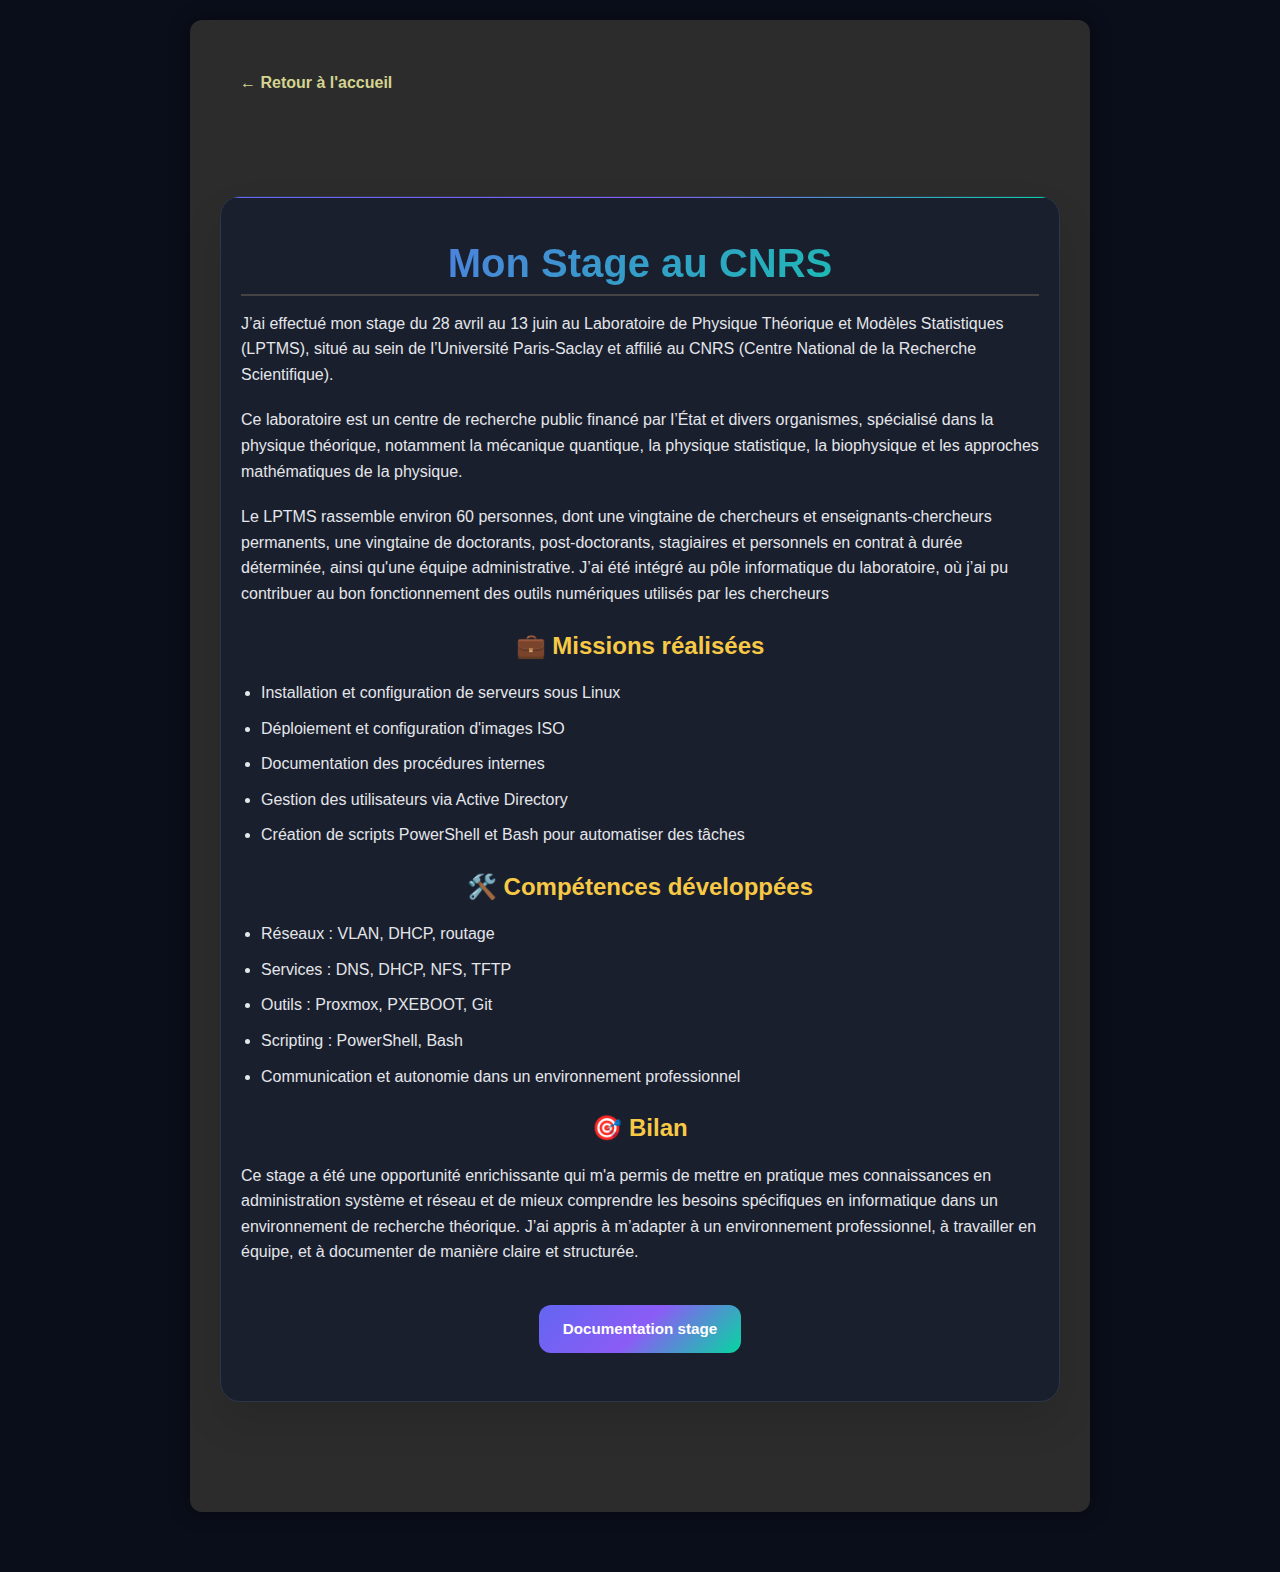
<file: stage.html>
<!DOCTYPE html>
<html lang="fr">
<head>
  <meta charset="UTF-8" />
  <meta name="viewport" content="width=device-width, initial-scale=1.0" />
  <title>Mon Stage - Clément Harinquet</title>
  <link rel="stylesheet" href="style.css" />
</head>
<body>
  <script src="script-contact.js"></script>
  <div class="custom-cursor"></div>

  <div class="stage-container">
  <nav class="back-nav">
    <a href="index.html">← Retour à l'accueil</a>
  </nav>

  <section class="section fade-in">
    <h2>Mon Stage au CNRS</h2>
    <p> J’ai effectué mon stage du 28 avril au 13 juin au Laboratoire de Physique Théorique et Modèles Statistiques (LPTMS), situé au sein de l’Université Paris-Saclay et affilié au CNRS (Centre National de la Recherche Scientifique). 
      <p>Ce laboratoire est un centre de recherche public financé par l’État et divers organismes, spécialisé dans la physique théorique, notamment la mécanique quantique, la physique statistique, la biophysique et les approches mathématiques de la physique.

</p>
Le LPTMS rassemble environ 60 personnes, dont une vingtaine de chercheurs et enseignants-chercheurs permanents, une vingtaine de doctorants, post-doctorants, stagiaires et personnels en contrat à durée déterminée, ainsi qu'une équipe administrative.

J’ai été intégré au pôle informatique du laboratoire, où j’ai pu contribuer au bon fonctionnement des outils numériques utilisés par les chercheurs</p>


    <h3>💼 Missions réalisées</h3>
    <ul>
      <li>Installation et configuration de serveurs sous Linux</li>
      <li>Déploiement et configuration d'images ISO</li>
      <li>Documentation des procédures internes</li>
      <li>Gestion des utilisateurs via Active Directory</li>
      <li>Création de scripts PowerShell et Bash pour automatiser des tâches</li>
    </ul>

    <h3>🛠️ Compétences développées</h3>
    <ul>
      <li>Réseaux : VLAN, DHCP, routage</li>
      <li>Services : DNS, DHCP, NFS, TFTP</li>
      <li>Outils : Proxmox, PXEBOOT, Git</li>
      <li>Scripting : PowerShell, Bash</li>
      <li>Communication et autonomie dans un environnement professionnel</li>
    </ul>

    <h3>🎯 Bilan</h3>
    <p>
      Ce stage a été une opportunité enrichissante qui m'a permis de mettre en pratique mes connaissances en administration système et réseau et de mieux comprendre les besoins spécifiques en informatique dans un environnement de recherche théorique. J’ai appris à m’adapter à un environnement professionnel, à travailler en équipe, et à documenter de manière claire et structurée.
    </p>

    <div class="btn-container">
  <a href="Asset/Documentation stage.pdf" class="btn" download>Documentation stage</a>
</div>
     
      
  </section>

  
  </div>
  
</html>
</file>
<file: style.css>
:root {
  /* Modern dark theme with blue/purple gradient accents */
  --bg-color: #0a0e1a;
  --bg-secondary: #141929;
  --bg-tertiary: #1e2332;
  --text-color: #e4e6ea;
  --text-secondary: #b0b8c8;
  --text-muted: #8892a8;
  
  /* Primary gradient colors */
  --primary-color: #6366f1;
  --primary-dark: #4f46e5;
  --primary-light: #818cf8;
  
  /* Accent colors */
  --accent-color: #06d6a0;
  --accent-dark: #059669;
  --accent-light: #34d399;
  
  /* Secondary accent */
  --secondary-color: #f59e0b;
  --secondary-dark: #d97706;
  --secondary-light: #fbbf24;
  
  /* Card and surface colors */
  --card-bg: #1a1f2e;
  --card-bg-hover: #242938;
  --section-bg: #161b26;
  --input-bg: #1e2332;
  --border-color: #2d3748;
  --border-hover: #4a5568;
  
  /* Status colors */
  --success-color: #10b981;
  --warning-color: #f59e0b;
  --error-color: #ef4444;
  
  /* Gradients */
  --gradient-primary: linear-gradient(135deg, #6366f1 0%, #8b5cf6 50%, #06d6a0 100%);
  --gradient-secondary: linear-gradient(135deg, #f59e0b 0%, #ef4444 100%);
  --gradient-card: linear-gradient(135deg, #1a1f2e 0%, #242938 100%);
  --gradient-text: linear-gradient(135deg, #6366f1, #06d6a0);
}

body.light-mode {
  /* Modern light theme */
  --bg-color: #f8fafc;
  --bg-secondary: #f1f5f9;
  --bg-tertiary: #e2e8f0;
  --text-color: #1e293b;
  --text-secondary: #475569;
  --text-muted: #64748b;
  
  --primary-color: #3b82f6;
  --primary-dark: #1d4ed8;
  --primary-light: #60a5fa;
  
  --accent-color: #059669;
  --accent-dark: #047857;
  --accent-light: #10b981;
  
  --secondary-color: #d97706;
  --secondary-dark: #92400e;
  --secondary-light: #f59e0b;
  
  --card-bg: #ffffff;
  --card-bg-hover: #f8fafc;
  --section-bg: #ffffff;
  --input-bg: #f1f5f9;
  --border-color: #e2e8f0;
  --border-hover: #cbd5e1;
  
  --success-color: #059669;
  --warning-color: #d97706;
  --error-color: #dc2626;
  
  --gradient-primary: linear-gradient(135deg, #3b82f6 0%, #8b5cf6 50%, #059669 100%);
  --gradient-secondary: linear-gradient(135deg, #d97706 0%, #dc2626 100%);
  --gradient-card: linear-gradient(135deg, #ffffff 0%, #f8fafc 100%);
  --gradient-text: linear-gradient(135deg, #3b82f6, #059669);
}

*{
    margin: 0;
    padding: 0;
    box-sizing: border-box;
  }
  
  body {
    font-family: 'Poppins', sans-serif;
    background: var(--bg-color);
    color: var(--text-color);
    line-height: 1.6;
    font-size: 16px;
    overflow-x: hidden;
  }
  
  /* Custom scrollbar */
  ::-webkit-scrollbar {
    width: 8px;
  }
  
  ::-webkit-scrollbar-track {
    background: var(--bg-secondary);
  }
  
  ::-webkit-scrollbar-thumb {
    background: var(--primary-color);
    border-radius: 4px;
  }
  
  ::-webkit-scrollbar-thumb:hover {
    background: var(--primary-dark);
  }
  
  .navbar {
  position: fixed;
  top: 0;
  width: 100%;
  z-index: 999;
  background: rgba(10, 14, 26, 0.9);
  backdrop-filter: blur(20px);
  border-bottom: 1px solid var(--border-color);
  transition: all 0.4s ease;
  display: flex;
  justify-content: space-between;
  align-items: center;
  padding: 1rem 2rem;
  font-size: 15px;

  .navbar.scrolled {
    background: var(--bg-color);
    box-shadow: 0 8px 32px rgba(0, 0, 0, 0.3);
  }
    
  }



  .logo {
    display: flex;
    align-items: center;
    font-weight: bold;
    background: var(--gradient-text);
    -webkit-background-clip: text;
    -webkit-text-fill-color: transparent;
    background-clip: text;
  }
  
  .logo img {
    height: 60px;
    margin-right: 15px;
    border-radius: 50%;
    border: 2px solid var(--primary-color);
    transition: transform 0.3s ease;
  }
  
  .logo img:hover {
    transform: scale(1.1);
  }
  
  .nav-links {
  display: flex;
  justify-content: center;
  align-items: center;
  flex: 1;
  gap: 2rem;
}

  .nav-links a {
    color: var(--text-secondary);
    text-decoration: none;
    font-weight: 500;
    position: relative;
    padding: 0.5rem 1rem;
    border-radius: 8px;
    transition: all 0.3s ease;
  }
  
  .nav-links a:hover {
    color: var(--primary-light);
    background: rgba(99, 102, 241, 0.1);
    transform: translateY(-2px);
  }
  
  .nav-links a::after {
    content: '';
    position: absolute;
    bottom: -2px;
    left: 50%;
    width: 0;
    height: 2px;
    background: var(--gradient-primary);
    transition: all 0.3s ease;
    transform: translateX(-50%);
  }
  
  .nav-links a:hover::after {
    width: 80%;
  }
  
  .section {
    max-width: 1200px;
    margin: 80px auto;
    padding: 3rem;
    background: var(--card-bg);
    border-radius: 20px;
    box-shadow: 0 20px 40px rgba(0, 0, 0, 0.1);
    border: 1px solid var(--border-color);
    position: relative;
    overflow: hidden;
  }
  
  .section::before {
    content: '';
    position: absolute;
    top: 0;
    left: 0;
    right: 0;
    height: 1px;
    background: var(--gradient-primary);
  }
  
  .hero {
    text-align: center;
    padding: 4rem 0;
  }
  
  h1, h2 {
    background: var(--gradient-text);
    -webkit-background-clip: text;
    -webkit-text-fill-color: transparent;
    background-clip: text;
    margin-bottom: 2rem;
    font-weight: 700;
  }
  
  h1 {
    font-size: 3.5rem;
    line-height: 1.2;
  }
  
  h2 {
    font-size: 2.5rem;
    line-height: 1.3;
  }
  
  h3 {
    color: var(--primary-color);
    font-size: 1.5rem;
    margin-bottom: 1rem;
    font-weight: 600;
  }
  
  .grid {
    display: grid;
    gap: 2rem;
    grid-template-columns: repeat(auto-fit, minmax(300px, 1fr));
    margin-top: 2rem;
  }
  
  .card {
    background: var(--gradient-card);
    padding: 2rem;
    border-radius: 16px;
    text-align: center;
    transition: all 0.4s ease;
    border: 1px solid var(--border-color);
    position: relative;
    overflow: hidden;
  }
  
  .card::before {
    content: '';
    position: absolute;
    top: 0;
    left: -100%;
    width: 100%;
    height: 2px;
    background: var(--gradient-primary);
    transition: left 0.5s ease;
  }
  
  .card:hover {
    transform: translateY(-8px);
    background: var(--card-bg-hover);
    box-shadow: 0 20px 40px rgba(99, 102, 241, 0.2);
    border-color: var(--primary-color);
  }
  
  .card:hover::before {
    left: 0;
  }
.btn3 {
    display: inline-block;
    margin-top: 0px;
    margin-right: 20px;
    padding: 12px 24px;
    background: var(--gradient-primary);
    color: white;
    border-radius: 12px;
    text-decoration: none;
    font-weight: 600;
    font-size: 0.95rem;
    transition: all 0.3s ease;
    position: relative;
    overflow: hidden;
    border: none;
    cursor: pointer;
  }

  .btn1 {
    display: inline-block;
    margin-top: 10px;
    padding: 12px 24px;
    background: var(--gradient-primary);
    color: white;
    border-radius: 12px;
    text-decoration: none;
    font-weight: 600;
    font-size: 0.95rem;
    transition: all 0.3s ease;
    position: relative;
    overflow: hidden;
    border: none;
    cursor: pointer;
  }
  
  .btn {
    display: inline-block;
    margin-top: 20px;
    padding: 12px 24px;
    background: var(--gradient-primary);
    color: white;
    border-radius: 12px;
    text-decoration: none;
    font-weight: 600;
    font-size: 0.95rem;
    transition: all 0.3s ease;
    position: relative;
    overflow: hidden;
    border: none;
    cursor: pointer;
  }
  
  .btn::before, .btn1::before, .btn3::before {
    content: '';
    position: absolute;
    top: 0;
    left: -100%;
    width: 100%;
    height: 100%;
    background: linear-gradient(90deg, transparent, rgba(255,255,255,0.2), transparent);
    transition: left 0.5s ease;
  }
  
  .btn:hover, .btn1:hover, .btn3:hover {
    transform: translateY(-2px);
    box-shadow: 0 12px 24px rgba(99, 102, 241, 0.4);
    filter: brightness(1.1);
  }
  
  .btn:hover::before, .btn1:hover::before, .btn3:hover::before {
    left: 100%;
  }
  
  .footer {
    text-align: center;
    padding: 20px;
    color: #555;
    font-size: 14px;
  }
  
  .fade-in {
    opacity: 0;
    transform: translateY(20px);
    transition: opacity 1s ease-out, transform 1s ease-out;
  }
  
  .fade-in.loaded {
    opacity: 1;
    transform: translateY(0);
  }
  

  html {
    scroll-behavior: smooth;
  }
  
  .contact-form {
    display: flex;
    flex-direction: column;
    gap: 15px;
    max-width: 500px;
    margin: 0 auto;
  }
  
  .contact-form input,
  .contact-form textarea {
    padding: 10px;
    font-size: 16px;
    border-radius: 8px;
    border: none;
    background-color: #2c2c2c;
    color: #d4d490;
  }
  
  .contact-form button {
    background-color: #2ea043;
    color: white;
    padding: 12px;
    font-size: 16px;
    border: none;
    border-radius: 8px;
    cursor: pointer;
    transition: background 0.3s ease;
  }
  
  .contact-form button:hover {
    background-color: #248a39;
  }
  
  .back-nav {
    padding: 20px;
    text-align: left;
  }
  
  .back-nav a {
    color: #d4d490;
    text-decoration: none;
    font-weight: bold;
    font-size: 16px;
    transition: color 0.3s ease;
  }
  
  .back-nav a:hover {
    color: #ffffff;
  }
  
 

    .stage-container {
    
    .btn-container {
  text-align: center;
  margin-top: 1rem;
}

      
    
    max-width: 900px; 
    margin: 20px auto 60px auto;
    padding: 30px;
    background-color: #2c2c2c;
    border-radius: 12px;
    box-shadow: 0 0 20px rgba(0,0,0,0.4);
  } 
  
  h1, h2, h3 {
    text-align: center;
    color: #f7c945;
    margin-bottom: 15px;
  }
  
  h2 {
    text-align:center;
    border-bottom: 2px solid #444;
    padding-bottom: 5px;
    margin-top: 0px;
  }
  
  p {
    margin-bottom: 20px;
  }
  
  .highlight {
    background-color: #3a3a3a;
    padding: 15px;
    border-left: 4px solid #f7c945;
    border-radius: 8px;
    margin-bottom: 20px;
  }
  
  ul {
    margin-bottom: 20px;
    padding-left: 20px;
  }
  
  ul li {
    margin-bottom: 10px;
  }
  
  a {
    color: #f7c945;
    text-decoration: none;
    
  }
  
  a:hover {
    text-decoration: underline;
  }



  
  
  
  
  
  
  
  
  
  
  
  
  
  /* Pour tous les conteneurs généraux */
.container, .stage-container, .section, .grid, .card {
  width: 100%;
  box-sizing: border-box;
}

/* Images responsives */
img {
  max-width: 100%;
  height: auto;
  display: block;
}

/* Sections de texte */
.section {
  padding: 40px 20px;
}

/* Titres et textes */
h1, h2, h3, p {
  word-wrap: break-word;
}

/* Grilles responsives */
.grid {
  display: flex;
  flex-wrap: wrap;
  gap: 20px;
  justify-content: center;
}

.card {
  flex: 1 1 300px;
  padding: 20px;
  background: #1f1f1f;
  border-radius: 10px;
  text-align: center;
  color: #fff;
}

/* Responsive global : petit écran */
@media screen and (max-width: 768px) {

  .stage-container {
    padding: 20px;
    font-size: 1rem;
  }

  h1, h2 {
    font-size: 1.4rem;
  }

  p {
    font-size: 1rem;
    line-height: 1.6;
  }
}


.skills-section {
  padding: 60px 20px;
  font-size: 20px;
    grid-template-columns: repeat(2, 1fr); /* 2 colonnes */
}
.skills-grid {
  display: grid;
  grid-template-columns: repeat(2, 1fr);
  gap: 30px;
  margin-top: 30px;
}

.skills-block {
  background-color: transparent;
}

.skill {
  margin-bottom: 10px;
}

.skill span {
  display: block;
  font-weight: bold;
  margin-bottom: 5px;
}

.bar {
  background-color: #333;
  border-radius: 10px;
  height: 10px;
  overflow: hidden;
  color: white;
}

.bar > div {
  background-color: #45e6b0;
  height: 100%;
  border-radius: 10px;
}

.skills-intro {
  max-width: 800px;
  margin: 0 auto 40px;
  text-align: center;
  font-size: 1.1rem;
  line-height: 1.6;
  color: var(--text-color);
}

.skills-container {
  display: flex;
  flex-wrap: wrap;
  justify-content: space-between;
  gap: 40px;
   
}

.skills-bars {
  flex: 1;
  min-width: 280px;
 
}

.cv-preview {
  flex: 1;
  min-width: 400px;
  text-align: center;
  
}

.cv-preview img {
  max-width: 100%;
  height: auto;
  border-radius: 12px;
  box-shadow: 0 0 15px rgba(0, 0, 0, 0.3);
}

.skill {
  margin-bottom: 20px;
}

.skill span {
  display: block;
  font-weight: bold;
  margin-bottom: 5px;
  color: var(--text-color);
}

.bar {
  background: #333;
  height: 10px;
  border-radius: 5px;
  overflow: hidden;
}

.bar > div {
  height: 100%;
  background: #65d6ad ; /* jaune */
  width: 0;
  transition: width 1s ease-in-out;
}

/* Responsive */
@media screen and (max-width: 768px) {
  .skills-container {
    flex-direction: column;
    align-items: center;
  }

  .cv-preview {
    margin-top: 30px;
  }
}

.hero {
  height: 100vh; /* toute la hauteur de la fenêtre */
  /* background-image: url(Asset/Design\ sans\ titre.png); */
  background-repeat: no-repeat;
  background-size: cover;
  opacity: 1;
  display: flex;
  flex-direction: column;
  justify-content: center;
  align-items: center;
  text-align: center;
  padding: 0 20px;
  box-shadow: none;
  background-color: transparent;
}
#loading-screen {
  position: fixed;
  top: 0;
  left: 0;
  width: 100%;
  height: 100%;
  background-color: #111;
  display: flex;
  flex-direction: column;
  justify-content: center;
  align-items: center;
  z-index: 9999;
  transition: opacity 1s ease, visibility 1s ease;
}

#loading-screen.fade-out {
  opacity: 0;
  visibility: hidden;
}

.spinner {
  border: 6px solid #333;
  border-top: 6px solid #00ff99;
  border-radius: 50%;
  width: 60px;
  height: 60px;
  animation: spin 1s linear infinite;
  margin-bottom: 20px;
}

@keyframes spin {
  to { transform: rotate(360deg); }
}

.loading-text {
  color: #f7c945;
  font-size: 1.4rem;
  animation: pulse 1.5s ease-in-out infinite;
}

@keyframes pulse {
  0% { opacity: 0.3; }
  50% { opacity: 1; }
  100% { opacity: 0.3; }
}


.about-content {
  display: flex;
  flex-wrap: wrap;
  gap: 30px;
  align-items: flex-start;
  margin-top: 20px;
}

.about-text {
  flex: 1;
  min-width: 200px;
   color: var(--text-color);
  font-family:'Lucida Sans', 'Lucida Sans Regular', 'Lucida Grande', 'Lucida Sans Unicode', Geneva, Verdana, sans-serif;
  line-height: 1,6;
  margin-bottom: 1,5em;
  margin-top: 50px;
}

.about-image img {
  width: 300px;
  height: 400px;
  border-radius: 8px;
  object-fit: cover;
  margin-top: 100px;
}

#projets {
  padding: 80px 20px;
  background: linear-gradient(135deg, var(--bg-color) 0%, var(--bg-secondary) 100%);
  color: var(--text-color);
  position: relative;
  overflow: hidden;
}

#projets::before {
  content: '';
  position: absolute;
  top: 0;
  left: 0;
  right: 0;
  bottom: 0;
  background: radial-gradient(circle at 30% 20%, rgba(99, 102, 241, 0.1) 0%, transparent 50%),
              radial-gradient(circle at 70% 80%, rgba(6, 214, 160, 0.1) 0%, transparent 50%);
  pointer-events: none;
}

#projets h2 {
  text-align: center;
  font-size: 2.5rem;
  font-weight: 700;
  margin-bottom: 60px;
  background: var(--gradient-text);
  background-clip: text;
  -webkit-background-clip: text;
  -webkit-text-fill-color: transparent;
  position: relative;
  z-index: 1;
}

#projets h2::after {
  content: '';
  position: absolute;
  bottom: -10px;
  left: 50%;
  transform: translateX(-50%);
  width: 80px;
  height: 4px;
  background: var(--gradient-primary);
  border-radius: 2px;
}

.projet-grid {
  display: grid;
  grid-template-columns: repeat(auto-fit, minmax(320px, 1fr));
  gap: 30px;
  max-width: 1200px;
  margin: 0 auto;
  position: relative;
  z-index: 1;
}

.projet {
  background: var(--gradient-card);
  border: 1px solid var(--border-color);
  border-radius: 16px;
  padding: 30px;
  transition: all 0.4s cubic-bezier(0.25, 0.46, 0.45, 0.94);
  position: relative;
  overflow: hidden;
  box-shadow: 0 8px 32px rgba(0, 0, 0, 0.12);
}

.projet::before {
  content: '';
  position: absolute;
  top: 0;
  left: 0;
  right: 0;
  height: 4px;
  background: var(--gradient-primary);
  transform: scaleX(0);
  transform-origin: left;
  transition: transform 0.4s ease;
}

.projet:hover::before {
  transform: scaleX(1);
}

.projet:hover {
  transform: translateY(-8px);
  border-color: var(--primary-color);
  box-shadow: 0 20px 60px rgba(99, 102, 241, 0.2);
}

.projet h3 {
  color: var(--primary-color);
  margin-bottom: 16px;
  font-size: 1.4rem;
  font-weight: 600;
  display: flex;
  align-items: center;
  gap: 12px;
}

.projet h3::before {
  content: '🔧';
  font-size: 1.2rem;
  opacity: 0.8;
}

.projet p {
  font-size: 0.95rem;
  line-height: 1.6;
  color: var(--text-secondary);
  margin-bottom: 20px;
}

.projet a {
  display: inline-flex;
  align-items: center;
  gap: 8px;
  padding: 10px 20px;
  background: var(--gradient-primary);
  color: white;
  text-decoration: none;
  border-radius: 8px;
  font-weight: 500;
  font-size: 0.9rem;
  transition: all 0.3s ease;
  box-shadow: 0 4px 12px rgba(99, 102, 241, 0.3);
}

.projet a:hover {
  transform: translateY(-2px);
  box-shadow: 0 6px 20px rgba(99, 102, 241, 0.4);
}

.projet a::after {
  content: '📄';
  font-size: 0.9rem;
}

/* Special styling for projects without documentation */
.projet:nth-child(3) h3::before,
.projet:nth-child(4) h3::before {
  content: '⚙️';
}

.projet:nth-child(5) h3::before,
.projet:nth-child(6) h3::before {
  content: '📋';
}

/* Responsive adjustments */
@media (max-width: 768px) {
  .projet-grid {
    grid-template-columns: 1fr;
    gap: 20px;
  }
  
  #projets h2 {
    font-size: 2rem;
  }
  
  .projet {
    padding: 24px;
  }
}

.reveal-on-scroll {
  opacity: 0;
  transform: translateY(20px);
  transition: all 0.6s ease-out;
}
.reveal-on-scroll.reveal {
  opacity: 1;
  transform: translateY(0);
}

#particles-js {
  position: absolute;
  top: 0;
  left: 0;
  width: 100%;
  height: 100%;
  z-index: 0; /* derrière le texte */
  pointer-events: none; /* clics passent au contenu */
}

.hero {
  position: relative; /* pour que #particles-js soit positionné dedans */
  overflow: hidden; /* éviter débordement */
  z-index: 1; /* au-dessus du canvas */
}

.hero-content {
  z-index: 2; /* au-dessus des particules */
  position: relative;
  text-align: center;
  padding: 20px;
  max-width: 700px;
  margin: 0 auto;
}

.hero-content h1 {
  font-size: 1.8rem;
  margin-bottom: 20px;
  color: #f7c945;
}

.hero-content h2 {
  font-size: 1.2rem;
  margin-bottom: 20px;
  color: #f7c945;
}

.hero-content .btn1 {
  font-size: 1rem;
  padding: 10px 20px;
}

@media screen and (max-width: 600px) {
  .hero-content h1 {
    font-size: 1.5rem;
  }

  .hero-content h2 {
    font-size: 1rem;
  }

  .hero-content .btn1 {
    font-size: 0.9rem;
  }
}

@media screen and (max-width: 768px) {
  .navbar {
    flex-direction: column;
    align-items: flex-start;
    padding: 10px 20px;
    background-color: #000 !important; /* Pour forcer fond foncé si transparent */
  }

  .nav-links {
    display: flex;
    flex-direction: column;
    width: 100%;
    margin-top: 10px;
  }

  .nav-links a {
    margin: 10px 0;
    font-size: 14px;
  }

  .logo img {
    height: 50px;
    margin-left: 0;

  }

  .logo {
    font-size: 16px;
    margin-bottom: 10px;
    filter: drop-shadow(0 0 5px #00ff99);
  }
}
.typewriter-text {
  display: inline-block;
  border-right: 2px solid #f7c945;
  white-space: nowrap;
  overflow: hidden;
  font-size: 1.8rem;
  color: #f7c945;
  animation: blinkCursor 0.75s step-end infinite;
}

@keyframes blinkCursor {
  0%, 100% { border-color: transparent; }
  50% { border-color: #f7c945; }
}


@keyframes typing {
  from { width: 0 }
  to { width: 100% }
}

@keyframes blink {
  50% { border-color: transparent }
}


.reveal-on-scroll {
  opacity: 0;
  transform: translateY(30px);
  transition: opacity 0.8s ease-out, transform 0.8s ease-out;
}

.reveal-on-scroll.reveal {
  opacity: 1;
  transform: translateY(0);
}

#particles-js { 
  transition: transform 0.1s ease;
  will-change: transform;
}

#about {
  background: linear-gradient(145deg, rgba(0,255,140,0.05), rgba(0,255,140,0.02));
  backdrop-filter: blur(2px);
  border-radius: 20px;
  padding: 40px;
  margin: 30px auto;
  box-shadow: 0 0 10px rgba(0,255,140,0.2);
}
body.light-mode #about {
  background: var(--section-bg);
  box-shadow: 0 0 15px rgba(100, 85, 60, 0.1);
  color: #4d3d2a;

}

/* Cache le curseur par défaut 
body, * {
  cursor : none;
}


/* Style du curseur personnalisé 
.body, html {
  cursor: none;
}

/*.custom-cursor {
  position: fixed;
  width: 20px;
  height: 20px;
  background-color: #00ff8c;
  border-radius: 50%;
  pointer-events: none;
  transform: translate(-50%, -50%);
  z-index: 9999;
}


/* Lors du hover sur des éléments interactifs 
a:hover, button:hover {
  cursor: none;
}

.hovered .custom-cursor {
  transform: translate(-50%, -50%) scale(1.5);
  background-color: #00ff8c;
}


/* Container dropdown */
.dropdown {
  position: relative;
  display: inline-block;
}

/* Bouton principal */
.dropbtn {
  color: inherit;
  text-decoration: none;
  padding: 10px 16px;
  display: inline-block;
  cursor: pointer;
}

/* Contenu du dropdown */
.dropdown-content {
  display: none;
  position: absolute;
  background-color: #1c1c1c;
  min-width: 160px;
  box-shadow: 0px 8px 16px rgba(0,0,0,0.3);
  z-index: 1;
  border-radius: 8px;
  overflow: hidden;
  top: 100%;
  left: 0;
}

/* Liens du dropdown */
.dropdown-content a {
  color: white;
  padding: 12px 16px;
  text-decoration: none;
  display: block;
  width: 100%;
  box-sizing: border-box;
  transition: background 0.3s ease;
}

/* Hover sur les liens */
.dropdown-content a:hover {
  background-color: #2a2a2a;
  width: 100%;
}

/* Affichage du menu au survol */
.dropdown:hover .dropdown-content {
  display: block;
}


body.small-text {
  font-size: 14px;
}

























.about-cards {
  display: flex;
  flex-wrap: wrap;
  gap: 2rem;
  justify-content: center;
  padding: 2rem;
}

.card {
  background-color: #1e1e2f;
  color: #f1f1f1;
  border-radius: 12px;
  padding: 2rem;
  width: 300px;
  box-shadow: 0 4px 12px rgba(0, 0, 0, 0.2);
  text-align: center;
  transition: transform 0.3s ease;
}

.card:hover {
  transform: translateY(-5px);
}

.card h3 {
  margin: 1rem 0 0.5rem;
}

.card h4 {
  font-weight: normal;
  color: #ccc;
  margin-bottom: 1rem;
}

.card p {
  font-size: 0.95rem;
  line-height: 1.5;
}

.card .icon {
  font-size: 2.5rem;
  margin-bottom: 1rem;
}

.card .icon img {
  width: 70px;
  height: 70px;
  border-radius: 50%;
}

/* Couleurs personnalisées */
.card.green h3 {
  color: #00d084;
}

.card.blue h3 {
  color: #00aaff;
}

.card.yellow h3 {
  color: #ffc107;
}

/* Style général */
.see-more-btn {
  margin-top: 1rem;
  background-color: transparent;
  padding: 0.5rem 1rem;
  border-radius: 8px;
  cursor: pointer;
  transition: background-color 0.3s ease, color 0.3s ease;
  font-weight: bold;
}

/* Couleur spécifique pour la carte verte */
.card.green .see-more-btn {
  border: 1px solid #00d084;
  color: #00d084;
}
.card.green .see-more-btn:hover {
  background-color: #00d084;
  color: #1e1e2f;
}

/* Couleur spécifique pour la carte bleue */
.card.blue .see-more-btn {
  border: 1px solid #00aaff;
  color: #00aaff;
}
.card.blue .see-more-btn:hover {
  background-color: #00aaff;
  color: #1e1e2f;
}

/* Couleur spécifique pour la carte jaune */
.card.yellow .see-more-btn {
  border: 1px solid #ffc107;
  color: #ffc107;
}
.card.yellow .see-more-btn:hover {
  background-color: #ffc107;
  color: #1e1e2f;
}

/* Contenu caché / animé */
.more-text {
  max-height: 0;
  overflow: hidden;
  transition: max-height 0.5s ease, opacity 0.5s ease;
  opacity: 0;
  margin-top: 0;
}

.more-text.open {
  max-height: 500px;
  opacity: 1;
  margin-top: 1rem;
}

/* Floating background shapes */
.floating-shapes {
  position: fixed;
  top: 0;
  left: 0;
  width: 100%;
  height: 100%;
  pointer-events: none;
  z-index: -1;
}

.shape {
  position: absolute;
  background: linear-gradient(45deg, rgba(247, 201, 69, 0.1), rgba(52, 152, 219, 0.1));
  border-radius: 50%;
  animation: float 20s infinite linear;
}

.shape-1 {
  width: 80px;
  height: 80px;
  top: 20%;
  left: 10%;
  animation-delay: 0s;
}

.shape-2 {
  width: 120px;
  height: 120px;
  top: 60%;
  right: 10%;
  animation-delay: -5s;
}

.shape-3 {
  width: 60px;
  height: 60px;
  top: 80%;
  left: 50%;
  animation-delay: -10s;
}

.shape-4 {
  width: 100px;
  height: 100px;
  top: 30%;
  right: 30%;
  animation-delay: -15s;
}

@keyframes float {
  0% { transform: translateY(0px) rotate(0deg); }
  25% { transform: translateY(-20px) rotate(90deg); }
  50% { transform: translateY(0px) rotate(180deg); }
  75% { transform: translateY(20px) rotate(270deg); }
  100% { transform: translateY(0px) rotate(360deg); }
}

/* Glitch effect for main title */
.glitch-effect {
  position: relative;
  animation: glitch 2s infinite;
}

.glitch-effect::before,
.glitch-effect::after {
  content: attr(data-text);
  position: absolute;
  top: 0;
  left: 0;
  width: 100%;
  height: 100%;
}

.glitch-effect::before {
  animation: glitch-1 2s infinite;
  color: #f7c945;
  z-index: -1;
}

.glitch-effect::after {
  animation: glitch-2 2s infinite;
  color: #3498db;
  z-index: -2;
}

@keyframes glitch {
  0%, 74%, 76%, 78%, 100% { transform: translate(0); }
  75% { transform: translate(2px, -2px); }
  77% { transform: translate(-2px, 2px); }
}

@keyframes glitch-1 {
  0%, 74%, 76%, 78%, 100% { transform: translate(0); }
  75% { transform: translate(-2px, -2px); }
  77% { transform: translate(2px, 2px); }
}

@keyframes glitch-2 {
  0%, 74%, 76%, 78%, 100% { transform: translate(0); }
  75% { transform: translate(2px, 2px); }
  77% { transform: translate(-2px, -2px); }
}

/* Subtitle animation */
.subtitle-animation {
  background: linear-gradient(45deg, #f7c945, #3498db, #e74c3c, #2ecc71);
  background-size: 400% 400%;
  -webkit-background-clip: text;
  -webkit-text-fill-color: transparent;
  animation: gradient-shift 3s ease infinite;
}

@keyframes gradient-shift {
  0% { background-position: 0% 50%; }
  50% { background-position: 100% 50%; }
  100% { background-position: 0% 50%; }
}

/* Pulse button effect */
.pulse-btn {
  animation: pulse 2s infinite;
  position: relative;
  overflow: hidden;
}

.pulse-btn::before {
  content: '';
  position: absolute;
  top: 50%;
  left: 50%;
  width: 0;
  height: 0;
  border-radius: 50%;
  background: rgba(255, 255, 255, 0.5);
  transform: translate(-50%, -50%);
  transition: width 0.6s, height 0.6s;
}

.pulse-btn:hover::before {
  width: 300px;
  height: 300px;
}

@keyframes pulse {
  0% { transform: scale(1); }
  50% { transform: scale(1.05); }
  100% { transform: scale(1); }
}

/* Glass effect for cards */
.glass-effect {
  background: rgba(255, 255, 255, 0.1);
  backdrop-filter: blur(10px);
  border: 1px solid rgba(255, 255, 255, 0.2);
  box-shadow: 0 8px 32px rgba(0, 0, 0, 0.1);
  transition: all 0.3s ease;
}

.glass-effect:hover {
  transform: translateY(-10px);
  box-shadow: 0 20px 40px rgba(0, 0, 0, 0.2);
}

/* Animated skills bars */
.animated-skill {
  opacity: 0;
  transform: translateX(-50px);
  animation: slideInLeft 0.6s forwards;
}

.animated-skill:nth-child(1) { animation-delay: 0.1s; }
.animated-skill:nth-child(2) { animation-delay: 0.2s; }
.animated-skill:nth-child(3) { animation-delay: 0.3s; }

@keyframes slideInLeft {
  to {
    opacity: 1;
    transform: translateX(0);
  }
}

.progress-fill {
  width: 0;
  height: 100%;
  background: linear-gradient(90deg, #f7c945, #3498db);
  border-radius: 5px;
  transition: width 2s ease-in-out;
  position: relative;
  overflow: hidden;
}

.progress-fill::after {
  content: '';
  position: absolute;
  top: 0;
  left: -100%;
  width: 100%;
  height: 100%;
  background: linear-gradient(90deg, transparent, rgba(255, 255, 255, 0.6), transparent);
  animation: shimmer 2s infinite;
}

@keyframes shimmer {
  0% { left: -100%; }
  100% { left: 100%; }
}

/* Neon button effect */
.neon-btn {
  position: relative;
  background: transparent;
  border: 2px solid #f7c945;
  color: #f7c945;
  padding: 12px 24px;
  text-decoration: none;
  border-radius: 8px;
  transition: all 0.3s ease;
  overflow: hidden;
}

.neon-btn::before {
  content: '';
  position: absolute;
  top: 0;
  left: -100%;
  width: 100%;
  height: 100%;
  background: linear-gradient(90deg, transparent, rgba(247, 201, 69, 0.4), transparent);
  transition: left 0.5s;
}

.neon-btn:hover::before {
  left: 100%;
}

.neon-btn:hover {
  color: #333;
  background: #f7c945;
  box-shadow: 0 0 20px #f7c945, 0 0 40px #f7c945;
}

/* CV container with hover effect */
.cv-container {
  position: relative;
  overflow: hidden;
  border-radius: 15px;
  transition: transform 0.3s ease;
}

.cv-container:hover {
  transform: scale(1.05);
}

.cv-overlay {
  position: absolute;
  top: 0;
  left: 0;
  width: 100%;
  height: 100%;
  background: rgba(0, 0, 0, 0.8);
  display: flex;
  align-items: center;
  justify-content: center;
  opacity: 0;
  transition: opacity 0.3s ease;
}

.cv-container:hover .cv-overlay {
  opacity: 1;
}

/* Card hover effects for projects */
.card-hover-effect {
  transition: all 0.3s ease;
  position: relative;
  overflow: hidden;
}

.card-hover-effect::before {
  content: '';
  position: absolute;
  top: 0;
  left: -100%;
  width: 100%;
  height: 100%;
  background: linear-gradient(90deg, transparent, rgba(247, 201, 69, 0.1), transparent);
  transition: left 0.5s;
}

.card-hover-effect:hover::before {
  left: 100%;
}

.card-hover-effect:hover {
  transform: translateY(-5px) scale(1.02);
  box-shadow: 0 15px 30px rgba(0, 0, 0, 0.2);
}

.projet-icon {
  font-size: 2rem;
  margin-bottom: 1rem;
  color: #f7c945;
  transition: transform 0.3s ease;
}

.card-hover-effect:hover .projet-icon {
  transform: rotateY(360deg);
}

.projet-btn {
  background: linear-gradient(45deg, #f7c945, #3498db);
  color: white;
  padding: 10px 20px;
  border: none;
  border-radius: 25px;
  text-decoration: none;
  transition: all 0.3s ease;
  position: relative;
  overflow: hidden;
}

.projet-btn:hover {
  transform: translateY(-2px);
  box-shadow: 0 10px 20px rgba(0, 0, 0, 0.2);
}

/* Scroll indicator */
.scroll-indicator {
  position: absolute;
  bottom: 30px;
  left: 50%;
  transform: translateX(-50%);
  z-index: 10;
}

.mouse {
  width: 30px;
  height: 50px;
  border: 2px solid #f7c945;
  border-radius: 20px;
  position: relative;
  animation: mouse-bounce 2s infinite;
}

.wheel {
  width: 4px;
  height: 10px;
  background: #f7c945;
  border-radius: 2px;
  position: absolute;
  top: 8px;
  left: 50%;
  transform: translateX(-50%);
  animation: wheel-scroll 2s infinite;
}

@keyframes mouse-bounce {
  0%, 20%, 50%, 80%, 100% { transform: translateY(0) translateX(-50%); }
  40% { transform: translateY(-10px) translateX(-50%); }
  60% { transform: translateY(-5px) translateX(-50%); }
}

@keyframes wheel-scroll {
  0% { opacity: 1; top: 8px; }
  100% { opacity: 0; top: 25px; }
}

/* Enhanced scroll to top button */
.scroll-top-btn {
  position: fixed;
  bottom: 40px;
  right: 40px;
  z-index: 99;
  border: none;
  outline: none;
  background: linear-gradient(45deg, #f7c945, #3498db);
  color: white;
  cursor: pointer;
  padding: 15px;
  border-radius: 50%;
  font-size: 18px;
  box-shadow: 0 4px 15px rgba(0, 0, 0, 0.3);
  transition: all 0.3s ease;
  opacity: 0;
  transform: translateY(100px);
}

.scroll-top-btn.show {
  opacity: 1;
  transform: translateY(0);
}

.scroll-top-btn:hover {
  transform: translateY(-5px) scale(1.1);
  box-shadow: 0 8px 25px rgba(0, 0, 0, 0.4);
}

/* Responsive adjustments */
@media (max-width: 768px) {
  .floating-shapes { display: none; }
  .glitch-effect::before,
  .glitch-effect::after { display: none; }
}

/* Card title specific styling */
.card-title {
  background: none !important;
  -webkit-background-clip: initial !important;
  -webkit-text-fill-color: initial !important;
  animation: none !important;
  color: inherit;
  font-weight: bold;
}

/* Ensure card titles don't inherit unwanted effects */
.card h3.card-title {
  position: relative;
  z-index: 1;
}

.card h3.card-title::before,
.card h3.card-title::after {
  display: none !important;
}
</file>
